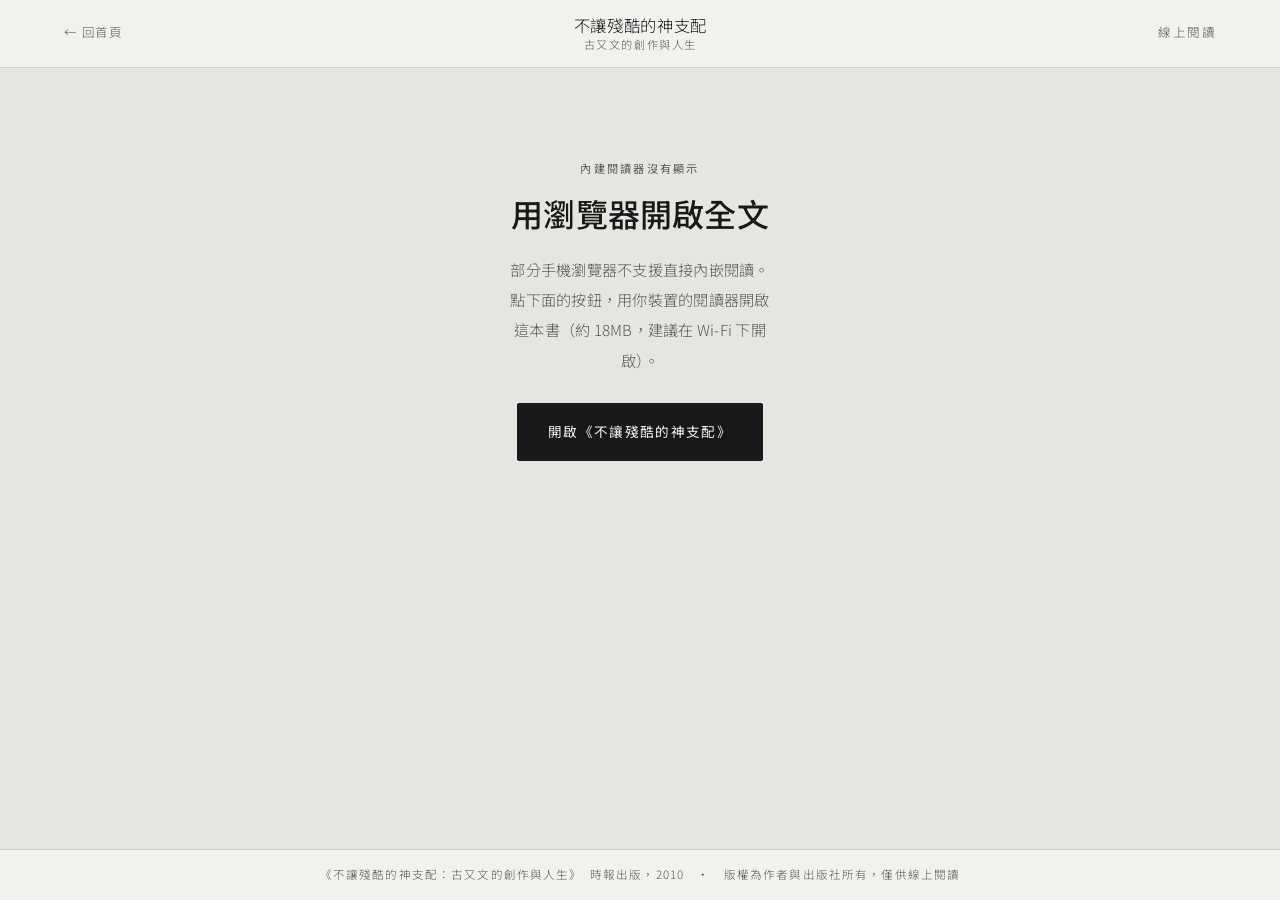
<file: book.html>
<!DOCTYPE html>
<html lang="zh-Hant">
<head>
<meta charset="utf-8">
<meta name="viewport" content="width=device-width, initial-scale=1">
<title>不讓殘酷的神支配｜線上閱讀 — Johan Ku 古又文</title>
<meta name="description" content="古又文 2010 年自傳《不讓殘酷的神支配：古又文的創作與人生》線上閱讀版。">
<link rel="preconnect" href="https://fonts.googleapis.com">
<link rel="preconnect" href="https://fonts.gstatic.com" crossorigin>
<link href="https://fonts.googleapis.com/css2?family=Noto+Sans+TC:wght@300;400;500&display=swap" rel="stylesheet">
<link rel="stylesheet" href="./style.css?v=40">
</head>
<body class="reader-page">

<header class="reader-bar">
  <a class="reader-back" href="./index.html#book">← 回首頁</a>
  <div class="reader-title">
    <span class="reader-name">不讓殘酷的神支配</span>
    <span class="reader-sub">古又文的創作與人生</span>
  </div>
  <span class="reader-note">線上閱讀</span>
</header>

<main class="reader">
  <!-- #toolbar=0 把瀏覽器 PDF 閱讀器的下載與列印圖示收起來 -->
  <object class="reader-doc" data="./book-autobiography.pdf#toolbar=0&amp;navpanes=0&amp;statusbar=0&amp;view=FitH" type="application/pdf">
    <div class="reader-fallback">
      <p class="eyebrow">內建閱讀器沒有顯示</p>
      <h1 class="reader-fb-title">用瀏覽器開啟全文</h1>
      <p class="reader-fb-note">
        部分手機瀏覽器不支援直接內嵌閱讀。點下面的按鈕，用你裝置的閱讀器開啟這本書（約 18MB，建議在 Wi-Fi 下開啟）。
      </p>
      <a class="btn" href="./book-autobiography.pdf" target="_blank" rel="noopener">開啟《不讓殘酷的神支配》</a>
    </div>
  </object>
</main>

<p class="reader-foot">《不讓殘酷的神支配：古又文的創作與人生》　時報出版，2010　·　版權為作者與出版社所有，僅供線上閱讀</p>

</body>
</html>
</file>
<file: style.css>
/* =========================================================
   Johan Ku 古又文 — 個人品牌網站
   風格：簡約文青／雜誌編輯感
   記憶點：針目（下針 V 字）線條，呼應立體針織雕塑
   ========================================================= */

:root{
  /* 顏色：冷調紙白 + 近黑墨 + 靛藍點綴（天然羊毛染料） */
  --paper:   #F2F1ED;
  --paper-2: #E7E5DF;
  --ink:     #17181A;
  --ink-2:   #56585B;
  --rule:    #CFCCC4;
  --indigo:  #2F3C56;

  /* 深色區塊 */
  --d-bg:    #17181A;
  --d-txt:   #EDEBE6;
  --d-dim:   #93959A;
  --d-rule:  #2E3034;
  --d-accent:#A8B6D6;

  /* 全站統一使用無襯線黑體（使用者指定），襯線體已全部移除 */
  --sans:  "Noto Sans TC", -apple-system, BlinkMacSystemFont, "Segoe UI", "Microsoft JhengHei", sans-serif;

  --maxw: 1180px;
  --pad: clamp(20px, 5vw, 64px);
  --ease: cubic-bezier(.22,.68,.24,1);
}

*, *::before, *::after{ box-sizing: border-box; }

html{
  scroll-behavior: smooth;
  scroll-padding-top: 92px;
  -webkit-text-size-adjust: 100%;
}

body{
  margin: 0;
  background: var(--paper);
  color: var(--ink);
  font-family: var(--sans);
  font-weight: 300;
  font-size: 16px;
  line-height: 1.9;
  letter-spacing: .015em;
  -webkit-font-smoothing: antialiased;
}

h1, h2, h3, h4, p, ul, ol, figure, blockquote{ margin: 0; }
ul, ol{ list-style: none; padding: 0; }
img{ max-width: 100%; height: auto; display: block; }
a{ color: inherit; }

.sr{
  position: absolute; width: 1px; height: 1px;
  overflow: hidden; clip: rect(0 0 0 0); white-space: nowrap;
}

.skip{
  position: absolute; left: -9999px; top: 0; z-index: 100;
  background: var(--ink); color: var(--paper);
  padding: 12px 20px; font-size: .85rem; text-decoration: none;
}
.skip:focus{ left: 12px; top: 12px; }

:focus-visible{
  outline: 2px solid var(--indigo);
  outline-offset: 3px;
}

.wrap{
  max-width: var(--maxw);
  margin: 0 auto;
  padding-left: var(--pad);
  padding-right: var(--pad);
}

/* ── 共用文字樣式 ─────────────────────────────────────── */

.eyebrow{
  font-size: .7rem;
  font-weight: 400;
  letter-spacing: .2em;
  text-transform: uppercase;
  color: var(--ink-2);
}

.sec-title{
  font-family: var(--sans);
  font-weight: 500;
  font-size: clamp(1.7rem, 3.1vw, 2.55rem);
  line-height: 1.3;
  letter-spacing: .02em;
  margin-top: 14px;
}

.sec-lead{
  color: var(--ink-2);
  font-size: .96rem;
  line-height: 2;
  max-width: 46ch;
}

.link{
  display: inline-block;
  margin-top: 18px;
  font-size: .88rem;
  text-decoration: none;
  border-bottom: 1px solid var(--indigo);
  padding-bottom: 3px;
  transition: color .3s var(--ease), border-color .3s var(--ease);
}
.link:hover{ color: var(--indigo); border-color: var(--ink); }

/* ── 按鈕 ─────────────────────────────────────────────── */

.btn{
  display: inline-flex;
  align-items: center;
  justify-content: center;
  padding: 15px 30px;
  border: 1px solid var(--ink);
  border-radius: 2px;
  background: var(--ink);
  color: var(--paper);
  font-size: .85rem;
  font-weight: 400;
  letter-spacing: .1em;
  text-decoration: none;
  transition: background .35s var(--ease), border-color .35s var(--ease), color .35s var(--ease);
}
.btn:hover{ background: var(--indigo); border-color: var(--indigo); }

.btn-ghost{
  background: transparent;
  color: var(--ink);
  border-color: var(--rule);
}
.btn-ghost:hover{ background: transparent; color: var(--indigo); border-color: var(--indigo); }

.btn-sm{ padding: 9px 18px; font-size: .75rem; letter-spacing: .12em; }

/* ── 頁首 ─────────────────────────────────────────────── */

.hdr{
  position: fixed; top: 0; left: 0; right: 0; z-index: 50;
  /* 首頁的主視覺底圖會鋪到頁首下方，所以選單列一律給實心紙色底 */
  background: var(--paper);
  transition: background .4s var(--ease), border-color .4s var(--ease);
  border-bottom: 1px solid transparent;
}
.hdr.stuck{
  background: rgba(242,241,237,.9);
  -webkit-backdrop-filter: blur(14px);
  backdrop-filter: blur(14px);
  border-bottom-color: var(--rule);
}

.hdr-in{
  max-width: var(--maxw);
  margin: 0 auto;
  padding: 0 var(--pad);
  height: 70px;
  display: flex;
  align-items: center;
  gap: 22px;
}

.brand{
  display: flex; align-items: center;
  /* 識別標誌回到左上角，兼作回首頁的入口 */
  margin-right: auto; text-decoration: none;
}
.brand img{
  width: auto;
  height: clamp(20px, 2.2vw, 26px);
}

.hdr-nav{ display: none; gap: 28px; }
.hdr-nav a{
  font-size: .82rem; letter-spacing: .07em; color: var(--ink-2);
  text-decoration: none; transition: color .3s var(--ease);
}
.hdr-nav a:hover{ color: var(--indigo); }

/* 語言切換：低調的小方框，不跟訂閱按鈕搶注意力 */
.lang-switch{
  flex: none;
  padding: 7px 12px;
  border: 1px solid var(--rule);
  border-radius: 2px;
  font-size: .72rem;
  letter-spacing: .12em;
  color: var(--ink-2);
  text-decoration: none;
  white-space: nowrap;
  transition: color .3s var(--ease), border-color .3s var(--ease);
}
.lang-switch:hover{ color: var(--indigo); border-color: var(--indigo); }

.menu-btn{
  display: inline-flex; flex-direction: column; justify-content: center; gap: 6px;
  width: 40px; height: 40px; padding: 0 8px;
  background: none; border: 0; cursor: pointer;
}
.menu-btn-l{ display: block; height: 1px; width: 100%; background: var(--ink); transition: transform .35s var(--ease); }
.menu-btn.open .menu-btn-l:nth-child(1){ transform: translateY(3.5px) rotate(9deg); }
.menu-btn.open .menu-btn-l:nth-child(2){ transform: translateY(-3.5px) rotate(-9deg); }

.menu{
  position: fixed; top: 70px; left: 0; right: 0; z-index: 45;
  background: var(--paper);
  border-bottom: 1px solid var(--rule);
}
.menu[hidden]{ display: none; }
.menu-list{ display: flex; flex-direction: column; padding: 4px var(--pad) 26px; }
.menu-list a{
  padding: 15px 0; border-bottom: 1px solid var(--rule);
  text-decoration: none; font-size: 1rem; letter-spacing: .05em;
}

@media (min-width: 980px){
  .hdr-nav{ display: flex; }
  .menu-btn{ display: none; }
  .menu{ display: none; }
}
@media (max-width: 560px){
  .hdr .btn-sm{ display: none; }
}

/* ── 左側毛線軌道 ─────────────────────────────────────── */

.rail{
  position: fixed; left: 36px; top: 50%; transform: translateY(-50%);
  z-index: 40; display: none; flex-direction: column; gap: 21px;
}
.rail-track{
  position: absolute; left: 4px; top: -8px; bottom: -8px;
  width: 1px; background: var(--rule);
}
.rail-fill{
  position: absolute; left: 0; top: 0; width: 1px;
  background: var(--indigo);
  height: calc(var(--p, 0) * 100%);
}
.rail-dot{
  position: relative; z-index: 1;
  width: 9px; height: 9px; border-radius: 50%;
  border: 1px solid var(--rule); background: var(--paper);
  transition: background .35s var(--ease), border-color .35s var(--ease), transform .35s var(--ease);
}
.rail-dot.on{ background: var(--indigo); border-color: var(--indigo); transform: scale(1.3); }

.rail-label{
  position: absolute; left: 21px; top: 50%;
  transform: translateY(-50%) translateX(-6px);
  white-space: nowrap; font-size: .7rem; letter-spacing: .16em;
  color: var(--ink-2); opacity: 0; pointer-events: none;
  transition: opacity .35s var(--ease), transform .35s var(--ease);
}
.rail-dot:hover .rail-label,
.rail-dot.on .rail-label{ opacity: 1; transform: translateY(-50%) translateX(0); }

@media (min-width: 1400px){ .rail{ display: flex; } }

/* ── 針目線條（記憶點） ───────────────────────────────── */

.knit{ position: absolute; pointer-events: none; }
.knit svg{ width: 100%; height: 100%; display: block; }
.knit path{
  fill: none;
  stroke: var(--indigo);
  stroke-width: 1;
  stroke-linecap: round;
  stroke-linejoin: round;
  opacity: .3;
}

/* ── 1. 開頭自我介紹 ──────────────────────────────────── */

.hero{
  position: relative;
  padding-top: 128px;
  padding-bottom: clamp(64px, 9vw, 118px);
  /* 針目線條刻意超出照片邊界，這裡收邊，避免手機出現左右捲動 */
  overflow: hidden;
}

/* 文字與人像壓在底圖之上 */
.hero-grid{ position: relative; z-index: 1; }
.hero-grid{
  display: grid;
  grid-template-columns: 1fr;
  gap: clamp(46px, 6vw, 84px);
  align-items: center;
}

/* 標題與內文壓在底圖上，後面刷一層漸淡的紙色，讓字跳出來又看不出方框 */
.hero-h1,
.hero-lead{ position: relative; }
.hero-h1::before,
.hero-lead::before{
  content: "";
  position: absolute;
  inset: -.42em -1.6em -.34em -1.1em;
  z-index: -1;
  background: radial-gradient(115% 100% at 34% 50%,
    rgba(242, 241, 237, .6) 0%,
    rgba(242, 241, 237, .54) 42%,
    rgba(242, 241, 237, 0) 76%);
}
.hero-lead::before{ inset: -.6em -1.4em -.5em -1em; }

.hero-h1{
  font-family: var(--sans);
  font-weight: 500;
  font-size: clamp(2.05rem, 4.7vw, 3.85rem);
  line-height: 1.34;
  letter-spacing: .015em;
  margin-top: 22px;
}

.hero-lead{
  margin-top: 26px;
  max-width: 44ch;
  color: var(--ink-2);
  font-size: 1rem;
  line-height: 2.05;
}

.hero-cta{
  margin-top: 38px;
  display: flex; flex-wrap: wrap; gap: 14px;
}

.hero-meta{
  margin-top: 30px;
  padding-top: 22px;
  border-top: 1px solid var(--rule);
  font-size: .78rem;
  letter-spacing: .1em;
  color: var(--ink-2);
}

.hero-fig{ position: relative; }
.hero-fig .knit{ top: -8%; right: -13%; bottom: -5%; left: -15%; z-index: 0; }

/* 作品照放大鋪在右半邊當底圖，往左漸層淡出成紙面 */
.hero-bg{
  position: absolute;
  inset: 0;
  z-index: 0;
  overflow: hidden;
  pointer-events: none;
}
.hero-bg img{
  position: absolute;
  top: 50%;
  left: 8%;
  transform: translateY(-50%);
  width: min(88%, 1080px);
  height: auto;
  /* 齊左之後圖會壓到標題底下，透明度再壓低一點保住閱讀性 */
  opacity: .42;
  -webkit-mask-image: linear-gradient(to right, #000 0%, #000 46%, transparent 88%);
  mask-image: linear-gradient(to right, #000 0%, #000 46%, transparent 88%);
}
@media (max-width: 899px){
  /* 手機上文字整片壓在圖上，所以再淡一點、只留上半部當氛圍 */
  .hero-bg img{
    top: 0;
    left: -14%;
    transform: none;
    width: 128%;
    opacity: .2;
  }
}

.hero-frame{
  position: relative; z-index: 2;
  aspect-ratio: 4 / 5;
  overflow: hidden;
  border-radius: 2px;
  border: 8px solid var(--paper);
  background: var(--paper-2);
}
.hero-frame img{
  width: 100%; height: 100%;
  object-fit: cover;
  object-position: 50% 22%;
  filter: grayscale(.18) contrast(1.03);
}

.hero-fig figcaption{
  position: relative; z-index: 2;
  margin-top: 14px;
  display: flex;
  flex-wrap: wrap;
  justify-content: space-between;
  gap: 4px 18px;
  font-size: .7rem;
  letter-spacing: .16em;
  color: var(--ink-2);
}
.hero-cap-n{ color: var(--ink); }

@media (min-width: 900px){
  .hero-grid{ grid-template-columns: minmax(0, 1.18fr) minmax(0, .82fr); }
}

/* ── 區塊骨架 ─────────────────────────────────────────── */

.section{
  padding: clamp(84px, 10vw, 146px) 0;
  border-top: 1px solid var(--rule);
}
.section-alt{ background: var(--paper-2); }

.sec-head{
  display: grid;
  grid-template-columns: 1fr;
  gap: clamp(22px, 4vw, 76px);
  align-items: end;
  padding-bottom: 32px;
  border-bottom: 1px solid var(--rule);
  margin-bottom: clamp(44px, 5vw, 76px);
}
@media (min-width: 860px){
  .sec-head{ grid-template-columns: minmax(0, 1fr) minmax(0, 1.15fr); }
}

/* ── 2. 關於我 ────────────────────────────────────────── */

.about-body{
  display: grid;
  grid-template-columns: 1fr;
  gap: clamp(34px, 4vw, 62px);
  margin-bottom: clamp(60px, 7vw, 96px);
}
@media (min-width: 860px){
  .about-body{ grid-template-columns: minmax(0, 1.65fr) minmax(0, 1fr); }
}

.about-prose p{
  color: var(--ink-2);
  font-size: .98rem;
  line-height: 2.1;
  margin-bottom: 1.5em;
}
.about-prose p:first-child{ color: var(--ink); font-size: 1.04rem; }
.about-prose p:last-child{ margin-bottom: 0; }

.about-aside{ border-left: 1px solid var(--rule); padding-left: 26px; }
.tag-list{ margin-top: 16px; }
.tag-list li{
  padding: 11px 0;
  border-bottom: 1px solid var(--rule);
  font-size: .88rem;
  letter-spacing: .04em;
}

.miles{
  display: grid;
  grid-template-columns: 1fr;
  border-top: 1px solid var(--rule);
}
.mile{
  padding: 32px 0 30px;
  border-bottom: 1px solid var(--rule);
}
.mile-fig{
  display: block;
  font-family: var(--sans);
  font-weight: 500;
  font-size: clamp(2.5rem, 4.6vw, 3.5rem);
  line-height: 1;
  letter-spacing: .01em;
}
.mile-fig-zh{
  font-size: clamp(1.45rem, 2.5vw, 1.95rem);
  letter-spacing: .06em;
  padding-top: .42em;
}
/* 四位數的數字要縮一級，四欄並排才不會擠到換行 */
.mile-fig-lg{ font-size: clamp(2.1rem, 3.7vw, 2.85rem); }
.mile-plus{ font-size: .38em; letter-spacing: .02em; margin-left: 3px; }
.mile-unit{
  display: block;
  margin-top: 12px;
  font-size: .68rem;
  letter-spacing: .2em;
  text-transform: uppercase;
  color: var(--indigo);
}
.mile-txt{
  margin-top: 14px;
  font-size: .84rem;
  line-height: 1.9;
  color: var(--ink-2);
  max-width: 30ch;
}

@media (min-width: 620px){
  .miles{ grid-template-columns: repeat(2, minmax(0, 1fr)); }
  .mile{ padding-right: 26px; border-right: 1px solid var(--rule); }
  .mile:nth-child(2n){ border-right: 0; }
}
@media (min-width: 1000px){
  .miles{ grid-template-columns: repeat(4, minmax(0, 1fr)); }
  .mile{ border-bottom: 0; border-right: 1px solid var(--rule); }
  .mile:nth-child(2n){ border-right: 1px solid var(--rule); }
  .mile:last-child{ border-right: 0; }
}

/* ── 7. 服務項目：與大事記同一套欄位編排 ──────────────── */

.svc{
  display: grid;
  grid-template-columns: 1fr;
  gap: clamp(30px, 3vw, 40px);
  border-top: 1px solid var(--rule);
  padding-top: clamp(28px, 3.2vw, 44px);
}
@media (min-width: 680px){
  .svc{ grid-template-columns: repeat(2, minmax(0, 1fr)); }
}
@media (min-width: 1080px){
  .svc{ grid-template-columns: repeat(4, minmax(0, 1fr)); }
  .svc-col + .svc-col{ border-left: 1px solid var(--rule); padding-left: clamp(24px, 2.2vw, 38px); }
}

.svc-en{
  font-size: .68rem;
  letter-spacing: .16em;
  text-transform: uppercase;
  color: var(--indigo);
}
.svc-name{
  font-family: var(--sans);
  font-weight: 500;
  /* 九個字的標題，字級比其他欄位標題小兩級，四欄才不會擠 */
  font-size: clamp(1rem, 1.4vw, 1.14rem);
  line-height: 1.5;
  letter-spacing: .03em;
  margin-top: 6px;
  padding-bottom: 16px;
  border-bottom: 1px solid var(--rule);
}
.svc-list{ margin-top: 16px; }
.svc-list li{
  position: relative;
  padding: 7px 0 7px 16px;
  color: var(--ink-2);
  font-size: .89rem;
  line-height: 1.75;
}
.svc-list li::before{
  content: "";
  position: absolute;
  left: 0; top: 1.05em;
  width: 6px; height: 1px;
  background: var(--rule);
}

/* ── 5. 過往設計案精選：等大卡片網格 ──────────────────── */

.cards{
  display: grid;
  grid-template-columns: 1fr;
  gap: clamp(30px, 3.4vw, 46px);
  border-top: 1px solid var(--rule);
  padding-top: clamp(30px, 3.6vw, 48px);
}
@media (min-width: 620px){
  .cards{ grid-template-columns: repeat(2, minmax(0, 1fr)); }
}
@media (min-width: 1000px){
  .cards{ grid-template-columns: repeat(3, minmax(0, 1fr)); }
}

/* 每張圖佔一樣大的框，圖片完整入鏡、不裁切也不變形 */
.card-media{
  aspect-ratio: 4 / 3;
  display: grid;
  place-items: center;
  padding: 14px;
  border: 1px solid var(--rule);
  border-radius: 2px;
  background: var(--paper);
  overflow: hidden;
}
.card-media img{
  max-width: 100%;
  max-height: 100%;
  width: auto;
  height: auto;
  object-fit: contain;
  transition: transform .9s var(--ease);
}
.card:hover .card-media img{ transform: scale(1.03); }

.card-meta{
  margin-top: 18px;
  font-size: .7rem;
  letter-spacing: .18em;
  text-transform: uppercase;
  color: var(--ink-2);
}
.card-name{
  font-family: var(--sans);
  font-weight: 500;
  /* 與服務項目標題同一層級，字級一起小兩級 */
  font-size: clamp(.95rem, 1.35vw, 1.06rem);
  line-height: 1.6;
  letter-spacing: .02em;
  margin-top: 10px;
}
.card-desc{
  margin-top: 12px;
  color: var(--ink-2);
  font-size: .92rem;
  line-height: 1.95;
}
.card-links{
  margin-top: 6px;
  display: flex;
  flex-wrap: wrap;
  gap: 4px 20px;
}
.card-links .link{ font-size: .8rem; margin-top: 12px; }

/* ── 4. YouTube 頻道：兩個主題與訂閱收尾 ──────────────── */

/* ── 4. 媒體怎麼說 ────────────────────────────────────── */

/* 剪報牆：等大的紙面，點下去看大圖 */
.clips{
  display: grid;
  grid-template-columns: 1fr;
  gap: clamp(24px, 2.6vw, 34px);
  border-top: 1px solid var(--rule);
  padding-top: clamp(28px, 3.2vw, 44px);
}
@media (min-width: 620px){
  .clips{ grid-template-columns: repeat(2, minmax(0, 1fr)); }
}
@media (min-width: 1000px){
  .clips{ grid-template-columns: repeat(4, minmax(0, 1fr)); }
}

.clip-btn{
  display: grid;
  place-items: center;
  width: 100%;
  aspect-ratio: 4 / 3;
  padding: 12px;
  border: 1px solid var(--rule);
  border-radius: 2px;
  background: #fff;
  cursor: zoom-in;
  overflow: hidden;
  transition: border-color .35s var(--ease);
}
.clip-btn:hover{ border-color: var(--indigo); }
.clip-btn img{
  max-width: 100%;
  max-height: 100%;
  width: auto;
  height: auto;
  object-fit: contain;
  transition: transform .8s var(--ease);
}
.clip-btn:hover img{ transform: scale(1.03); }

.clip-cap{
  margin-top: 12px;
  color: var(--ink-2);
  font-size: .84rem;
  line-height: 1.8;
}
.clip-src{
  display: block;
  margin-bottom: 4px;
  font-size: .68rem;
  letter-spacing: .16em;
  text-transform: uppercase;
  color: var(--indigo);
}

/* 點開的大圖 */
.lightbox{
  position: fixed;
  inset: 0;
  z-index: 90;
  display: grid;
  place-items: center;
  padding: clamp(16px, 4vw, 56px);
  background: rgba(23, 24, 26, .92);
  -webkit-backdrop-filter: blur(6px);
  backdrop-filter: blur(6px);
}
.lightbox[hidden]{ display: none; }
.lightbox img{
  max-width: 100%;
  max-height: 100%;
  object-fit: contain;
  background: #fff;
}
.lightbox-close{
  position: absolute;
  top: clamp(12px, 2vw, 26px);
  right: clamp(12px, 2vw, 26px);
  width: 44px;
  height: 44px;
  border: 1px solid rgba(242,241,237,.5);
  border-radius: 50%;
  background: transparent;
  color: var(--paper);
  font-size: 1.3rem;
  line-height: 1;
  cursor: pointer;
  transition: background .3s var(--ease), border-color .3s var(--ease);
}
.lightbox-close:hover{ background: var(--indigo); border-color: var(--indigo); }

.press-grid{
  display: grid;
  grid-template-columns: 1fr;
  gap: clamp(28px, 3vw, 40px);
  border-top: 1px solid var(--rule);
  padding-top: clamp(28px, 3.2vw, 44px);
}
@media (min-width: 640px){
  .press-grid{ grid-template-columns: repeat(2, minmax(0, 1fr)); }
}
@media (min-width: 1000px){
  .press-grid{ grid-template-columns: repeat(3, minmax(0, 1fr)); }
}

.quote-src{
  font-family: var(--sans);
  font-size: clamp(1.1rem, 1.8vw, 1.3rem);
  letter-spacing: .03em;
  padding-bottom: 12px;
  border-bottom: 1px solid var(--rule);
}
.quote-loc{
  margin-left: 10px;
  font-family: var(--sans);
  font-size: .68rem;
  letter-spacing: .16em;
  color: var(--ink-2);
  vertical-align: 2px;
}
.quote-yr{
  margin-top: 14px;
  font-size: .7rem;
  letter-spacing: .2em;
  text-transform: uppercase;
  color: var(--indigo);
}
.quote-txt{
  margin-top: 10px;
  color: var(--ink-2);
  font-size: .92rem;
  line-height: 1.95;
}
.quote .link{ font-size: .8rem; margin-top: 14px; }
/* 原始網頁已失效，連到網路檔案館的存檔版本 */
.link-note{
  margin-left: 8px;
  font-size: .64rem;
  letter-spacing: .14em;
  color: var(--ink-2);
  vertical-align: 1px;
}

.press-more{
  margin-top: clamp(34px, 4vw, 52px);
  padding-top: clamp(20px, 2.4vw, 28px);
  border-top: 1px solid var(--rule);
  color: var(--ink-2);
  font-size: .82rem;
  line-height: 2.1;
}
/* 媒體名單：每個名字都是連結，中間用細分隔點串起來 */
.press-more a{
  display: inline-block;
  color: var(--ink-2);
  text-decoration: none;
  border-bottom: 1px solid var(--rule);
  padding-bottom: 2px;
  transition: color .3s var(--ease), border-color .3s var(--ease);
}
.press-more a:hover{ color: var(--indigo); border-bottom-color: var(--indigo); }
.press-sep{ margin: 0 .5em; color: var(--rule); }
.press-more-l{
  display: block;
  margin-bottom: 6px;
  font-size: .68rem;
  letter-spacing: .2em;
  text-transform: uppercase;
  color: var(--ink);
}

/* 頻道區的說明就是區塊標題旁的 sec-lead，排版與其他區塊一致 */
#videos .yt{ margin-top: clamp(34px, 4vw, 52px); }

.sub-cta{
  margin-top: clamp(40px, 5vw, 64px);
  padding-top: clamp(26px, 3vw, 38px);
  border-top: 1px solid var(--rule);
  display: flex;
  flex-wrap: wrap;
  align-items: center;
  gap: 18px 28px;
}
.sub-note{
  color: var(--ink-2);
  font-size: .88rem;
  line-height: 1.9;
  max-width: 40ch;
}

/* ── 3. 歷年大事記：四個年代橫向並排 ──────────────────── */

.eras{
  display: grid;
  grid-template-columns: 1fr;
  gap: clamp(32px, 3vw, 40px);
  border-top: 1px solid var(--rule);
  padding-top: clamp(28px, 3.2vw, 44px);
}
@media (min-width: 680px){
  .eras{ grid-template-columns: repeat(2, minmax(0, 1fr)); }
  /* 「走向國際」事情最多，一律佔兩欄，條目平均流進左右兩邊 */
  .era-wide{ grid-column: span 2; }
  .era-list-2col{
    column-count: 2;
    column-gap: clamp(24px, 2.4vw, 40px);
    column-rule: 1px solid var(--rule);
  }
  .era-list-2col .era-item{ break-inside: avoid; }
}
@media (min-width: 1080px){
  .eras{ grid-template-columns: repeat(4, minmax(0, 1fr)); gap: clamp(28px, 2.6vw, 44px); }
  /* 欄與欄之間一條細線，像年表的刻度 */
  .era + .era{ border-left: 1px solid var(--rule); padding-left: clamp(24px, 2.2vw, 38px); }
}

.era-span{
  font-family: var(--sans);
  font-size: 1.02rem;
  letter-spacing: .08em;
  color: var(--indigo);
}
.era-name{
  font-family: var(--sans);
  font-weight: 500;
  font-size: clamp(1.2rem, 1.9vw, 1.42rem);
  line-height: 1.4;
  letter-spacing: .03em;
  margin-top: 6px;
  padding-bottom: 16px;
  border-bottom: 1px solid var(--rule);
}

/* 年代欄位吃比較寬的版面，讓多數條目一行就放得下 */
@media (min-width: 1240px){
  #timeline .wrap{ max-width: 1360px; }
}

.era-list{ margin-top: 16px; }
.era-item{
  display: grid;
  grid-template-columns: 42px minmax(0, 1fr);
  gap: 2px 10px;
  padding: 7px 0;
}
.era-y{
  font-family: var(--sans);
  font-size: .95rem;
  letter-spacing: .04em;
  color: var(--ink);
}
.era-t{
  color: var(--ink-2);
  font-size: .875rem;
  line-height: 1.72;
}
/* 一個年份底下的多筆數字，用細短線串成一小落 */
.era-stats{
  display: block;
  margin-top: 6px;
}
.era-stats span{
  display: block;
  position: relative;
  padding-left: 14px;
  line-height: 1.9;
}
.era-stats span::before{
  content: "";
  position: absolute;
  left: 0; top: .95em;
  width: 6px; height: 1px;
  background: var(--rule);
}

/* 有出處的條目，整句話就是連結：平常只有一條極淡的底線，滑過才變色 */
.era-link{
  color: inherit;
  text-decoration: none;
  background-image: linear-gradient(var(--rule), var(--rule));
  background-repeat: no-repeat;
  background-position: 0 100%;
  background-size: 100% 1px;
  transition: color .3s var(--ease), background-image .3s var(--ease);
}
.era-link:hover{
  color: var(--indigo);
  background-image: linear-gradient(var(--indigo), var(--indigo));
}

.glow-links{ margin-top: 4px; }
.glow-links .link{ font-size: .8rem; color: var(--d-accent); border-bottom-color: var(--d-accent); }
.glow-links .link:hover{ color: var(--d-txt); border-bottom-color: var(--d-txt); }

/* ── 4-1. 熱門影片：等大封面，點擊就地播放 ────────────── */

.vids{
  display: grid;
  grid-template-columns: 1fr;
  gap: clamp(22px, 2.6vw, 34px);
  margin-top: 20px;
}
@media (min-width: 620px){
  .vids{ grid-template-columns: repeat(2, minmax(0, 1fr)); }
}
@media (min-width: 940px){
  .vids{ grid-template-columns: repeat(3, minmax(0, 1fr)); }
}

.vid{
  display: block;
  width: 100%;
  padding: 0;
  border: 0;
  background: none;
  text-align: left;
  font: inherit;
  color: inherit;
  cursor: pointer;
}
.vid-media{
  position: relative;
  display: block;
  aspect-ratio: 16 / 9;
  border: 1px solid var(--rule);
  border-radius: 2px;
  overflow: hidden;
  background: var(--ink);
}
.vid-media img,
.vid-media iframe{
  position: absolute;
  inset: 0;
  width: 100%;
  height: 100%;
  border: 0;
  object-fit: cover;
  transition: transform .9s var(--ease), opacity .4s var(--ease);
}
.vid:hover .vid-media img{ transform: scale(1.04); opacity: .82; }

/* 播放鍵：一個細圓框加三角形，跟頁面其他線條同一種語彙 */
.vid-play{
  position: absolute;
  left: 50%; top: 50%;
  width: 54px; height: 54px;
  margin: -27px 0 0 -27px;
  border: 1px solid rgba(242,241,237,.85);
  border-radius: 50%;
  background: rgba(23,24,26,.32);
  transition: background .35s var(--ease), border-color .35s var(--ease), transform .35s var(--ease);
}
.vid-play::after{
  content: "";
  position: absolute;
  left: 21px; top: 17px;
  border-style: solid;
  border-width: 10px 0 10px 16px;
  border-color: transparent transparent transparent var(--paper);
}
.vid:hover .vid-play{
  background: var(--indigo);
  border-color: var(--indigo);
  transform: scale(1.06);
}

.vid-title{
  display: block;
  margin-top: 14px;
  font-family: var(--sans);
  font-size: 1.02rem;
  font-weight: 500;
  line-height: 1.6;
  letter-spacing: .02em;
}
.vid-views{
  display: block;
  margin-top: 7px;
  font-size: .72rem;
  letter-spacing: .14em;
  color: var(--ink-2);
}

/* ── 6. 著作 ──────────────────────────────────────────── */

.book{
  display: grid;
  grid-template-columns: 1fr;
  gap: clamp(28px, 4vw, 64px);
  align-items: center;
  border-top: 1px solid var(--rule);
  padding-top: clamp(30px, 4vw, 52px);
}
@media (min-width: 820px){
  .book{ grid-template-columns: minmax(0, .72fr) minmax(0, 1.28fr); }
}
.book-cover{
  max-width: 340px;
  border: 1px solid var(--rule);
  border-radius: 2px;
  overflow: hidden;
  background: var(--paper-2);
}
.book-cover img{ width: 100%; height: auto; display: block; }

.book-name{
  font-family: var(--sans);
  font-weight: 500;
  font-size: clamp(1.6rem, 3.2vw, 2.35rem);
  line-height: 1.35;
  letter-spacing: .03em;
  margin-top: 12px;
}
.book-sub{
  margin-top: 10px;
  color: var(--ink-2);
  font-size: .9rem;
  letter-spacing: .06em;
}
.book-desc{
  margin-top: 20px;
  color: var(--ink-2);
  font-size: .95rem;
  line-height: 2;
  max-width: 46ch;
}
/* 四位推薦人：名字在前、身分在後，一行一位 */
.book-praise{
  margin-top: 24px;
  padding-top: 18px;
  border-top: 1px solid var(--rule);
}
.praise-list{ margin-top: 12px; }
/* 八個人拆成左右兩欄各四位，版面才不會拖太長 */
@media (min-width: 520px){
  .praise-list{
    display: grid;
    grid-auto-flow: column;
    grid-template-rows: repeat(4, auto);
    column-gap: clamp(20px, 2.6vw, 42px);
  }
  .praise-n{ min-width: 5.5em; }
}
.praise-list li{
  display: flex;
  flex-wrap: wrap;
  align-items: baseline;
  gap: 4px 12px;
  padding: 4px 0;
}
.praise-n{
  font-family: var(--sans);
  font-size: 1rem;
  letter-spacing: .04em;
  min-width: 7.5em;
}
.praise-r{
  font-size: .82rem;
  line-height: 1.7;
  color: var(--ink-2);
}

.book-quote{
  margin-top: 20px;
  padding-left: 20px;
  border-left: 1px solid var(--indigo);
  max-width: 44ch;
}
.book-quote p{
  font-family: var(--sans);
  /* 阿信那段是這一區的重點，字級比內文大兩級 */
  font-size: clamp(1.15rem, 1.9vw, 1.35rem);
  line-height: 1.85;
  letter-spacing: .02em;
}
.book-quote cite{
  display: block;
  margin-top: 10px;
  font-style: normal;
  font-size: .76rem;
  letter-spacing: .12em;
  color: var(--ink-2);
}
.book-quote + .book-quote{ margin-top: 16px; }
.book-links .link{ font-size: .82rem; }

.book-cta{
  margin-top: clamp(24px, 3vw, 34px);
  display: flex;
  flex-wrap: wrap;
  gap: 14px 16px;
}

/* ── 線上閱讀頁（book.html） ──────────────────────────── */

.reader-page{
  min-height: 100vh;
  display: flex;
  flex-direction: column;
  background: var(--paper-2);
}
.reader-bar{
  display: flex;
  align-items: center;
  justify-content: space-between;
  gap: 16px;
  padding: 14px var(--pad);
  background: var(--paper);
  border-bottom: 1px solid var(--rule);
}
.reader-back,
.reader-note{
  font-size: .78rem;
  letter-spacing: .12em;
  color: var(--ink-2);
  text-decoration: none;
  white-space: nowrap;
  transition: color .3s var(--ease);
}
.reader-back:hover{ color: var(--indigo); }
.reader-note{ letter-spacing: .2em; }
.reader-title{ text-align: center; line-height: 1.4; }
.reader-name{
  display: block;
  font-family: var(--sans);
  font-size: 1.02rem;
  letter-spacing: .04em;
}
.reader-sub{
  display: block;
  font-size: .7rem;
  letter-spacing: .14em;
  color: var(--ink-2);
}
@media (max-width: 560px){
  .reader-sub{ display: none; }
}

.reader{ flex: 1 1 auto; display: flex; min-height: 0; }
.reader-doc{
  flex: 1 1 auto;
  width: 100%;
  min-height: 70vh;
  border: 0;
  display: block;
}
.reader-fallback{
  max-width: 44ch;
  margin: clamp(48px, 10vh, 110px) auto;
  padding: 0 var(--pad);
  text-align: center;
}
.reader-fb-title{
  font-family: var(--sans);
  font-weight: 500;
  font-size: clamp(1.5rem, 4vw, 2rem);
  line-height: 1.4;
  margin-top: 12px;
}
.reader-fb-note{
  margin: 18px 0 28px;
  color: var(--ink-2);
  font-size: .95rem;
  line-height: 2;
}
.reader-foot{
  padding: 14px var(--pad);
  background: var(--paper);
  border-top: 1px solid var(--rule);
  font-size: .72rem;
  letter-spacing: .1em;
  color: var(--ink-2);
  text-align: center;
}

/* ── 夜光針織：設計案精選的收尾大圖 ─────────────────── */

.glow{
  margin-top: clamp(48px, 6vw, 86px);
  background: var(--d-bg);
  border-radius: 2px;
  overflow: hidden;
  display: grid;
  grid-template-columns: 1fr;
}
@media (min-width: 900px){
  .glow{ grid-template-columns: minmax(0, 1.55fr) minmax(0, 1fr); align-items: center; }
}
.glow img{ width: 100%; height: 100%; object-fit: cover; }
.glow figcaption{
  padding: clamp(26px, 3.4vw, 46px);
}
.glow .eyebrow{ color: var(--d-accent); }
.glow-note{
  margin-top: 14px;
  color: var(--d-dim);
  font-size: .93rem;
  line-height: 2;
}

/* ── 8. 聯絡方式（深色收尾） ──────────────────────────── */

.section-dark{
  background: var(--d-bg);
  color: var(--d-txt);
  border-top-color: var(--d-bg);
}
.section-dark .eyebrow{ color: var(--d-dim); }
.section-dark .sec-title{ color: var(--d-txt); }
.section-dark .sec-lead{ color: var(--d-dim); }
.section-dark .sec-head{ border-bottom-color: var(--d-rule); }

.mailto{
  display: block;
  font-family: var(--sans);
  font-weight: 400;
  font-size: clamp(1.45rem, 5vw, 3.1rem);
  line-height: 1.3;
  letter-spacing: .01em;
  word-break: break-word;
  text-decoration: none;
  padding: clamp(18px, 3vw, 32px) 0;
  border-bottom: 1px solid var(--d-rule);
  transition: color .4s var(--ease), padding-left .4s var(--ease);
}
.mailto:hover{ color: var(--d-accent); padding-left: 10px; }

.social{ margin-top: clamp(30px, 4vw, 46px); }
.social a{
  display: flex;
  justify-content: space-between;
  align-items: baseline;
  gap: 18px;
  padding: 17px 0;
  border-bottom: 1px solid var(--d-rule);
  text-decoration: none;
  transition: color .35s var(--ease), padding-left .35s var(--ease), border-color .35s var(--ease);
}
.social a:hover{ color: var(--d-accent); padding-left: 9px; border-bottom-color: #4A4D55; }
.social-n{ font-size: .96rem; letter-spacing: .04em; }
.social-h{ font-size: .82rem; letter-spacing: .06em; color: var(--d-dim); }

.foot{
  margin-top: clamp(48px, 6vw, 82px);
  display: flex;
  justify-content: space-between;
  flex-wrap: wrap;
  gap: 12px 24px;
  font-size: .74rem;
  letter-spacing: .1em;
  color: #7E8084;
}

/* ── 動態：載入與捲動淡入 ─────────────────────────────── */

.load{
  opacity: 0;
  transform: translateY(18px);
  animation: rise .95s var(--ease) forwards;
  animation-delay: var(--d, 0s);
}
@keyframes rise{ to{ opacity: 1; transform: none; } }

.reveal{
  opacity: 0;
  transform: translateY(18px);
  transition:
    opacity .95s var(--ease) var(--d, 0s),
    transform .95s var(--ease) var(--d, 0s);
}
.reveal.in{ opacity: 1; transform: none; }

@media (prefers-reduced-motion: reduce){
  html{ scroll-behavior: auto; }
  .load, .reveal{ opacity: 1; transform: none; animation: none; transition: none; }
  *{ animation-duration: .001ms !important; transition-duration: .001ms !important; }
}
</file>
